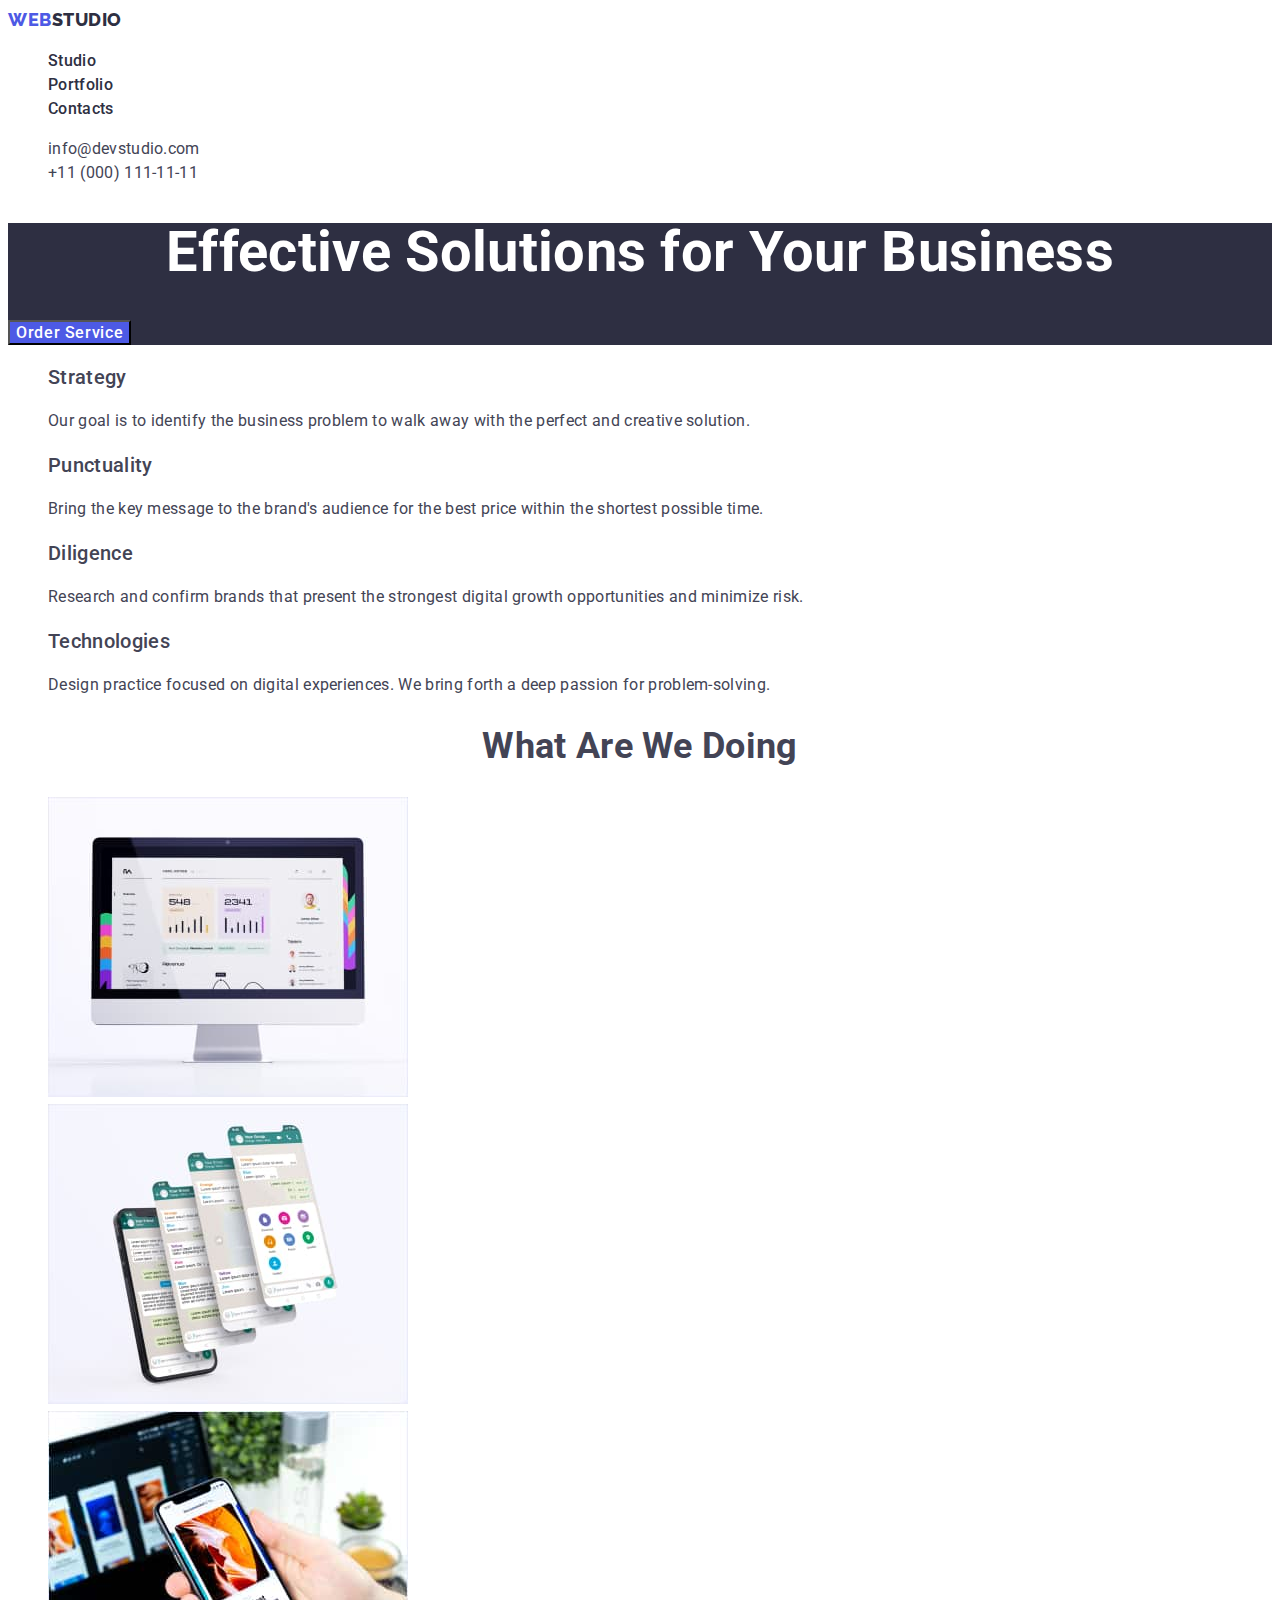
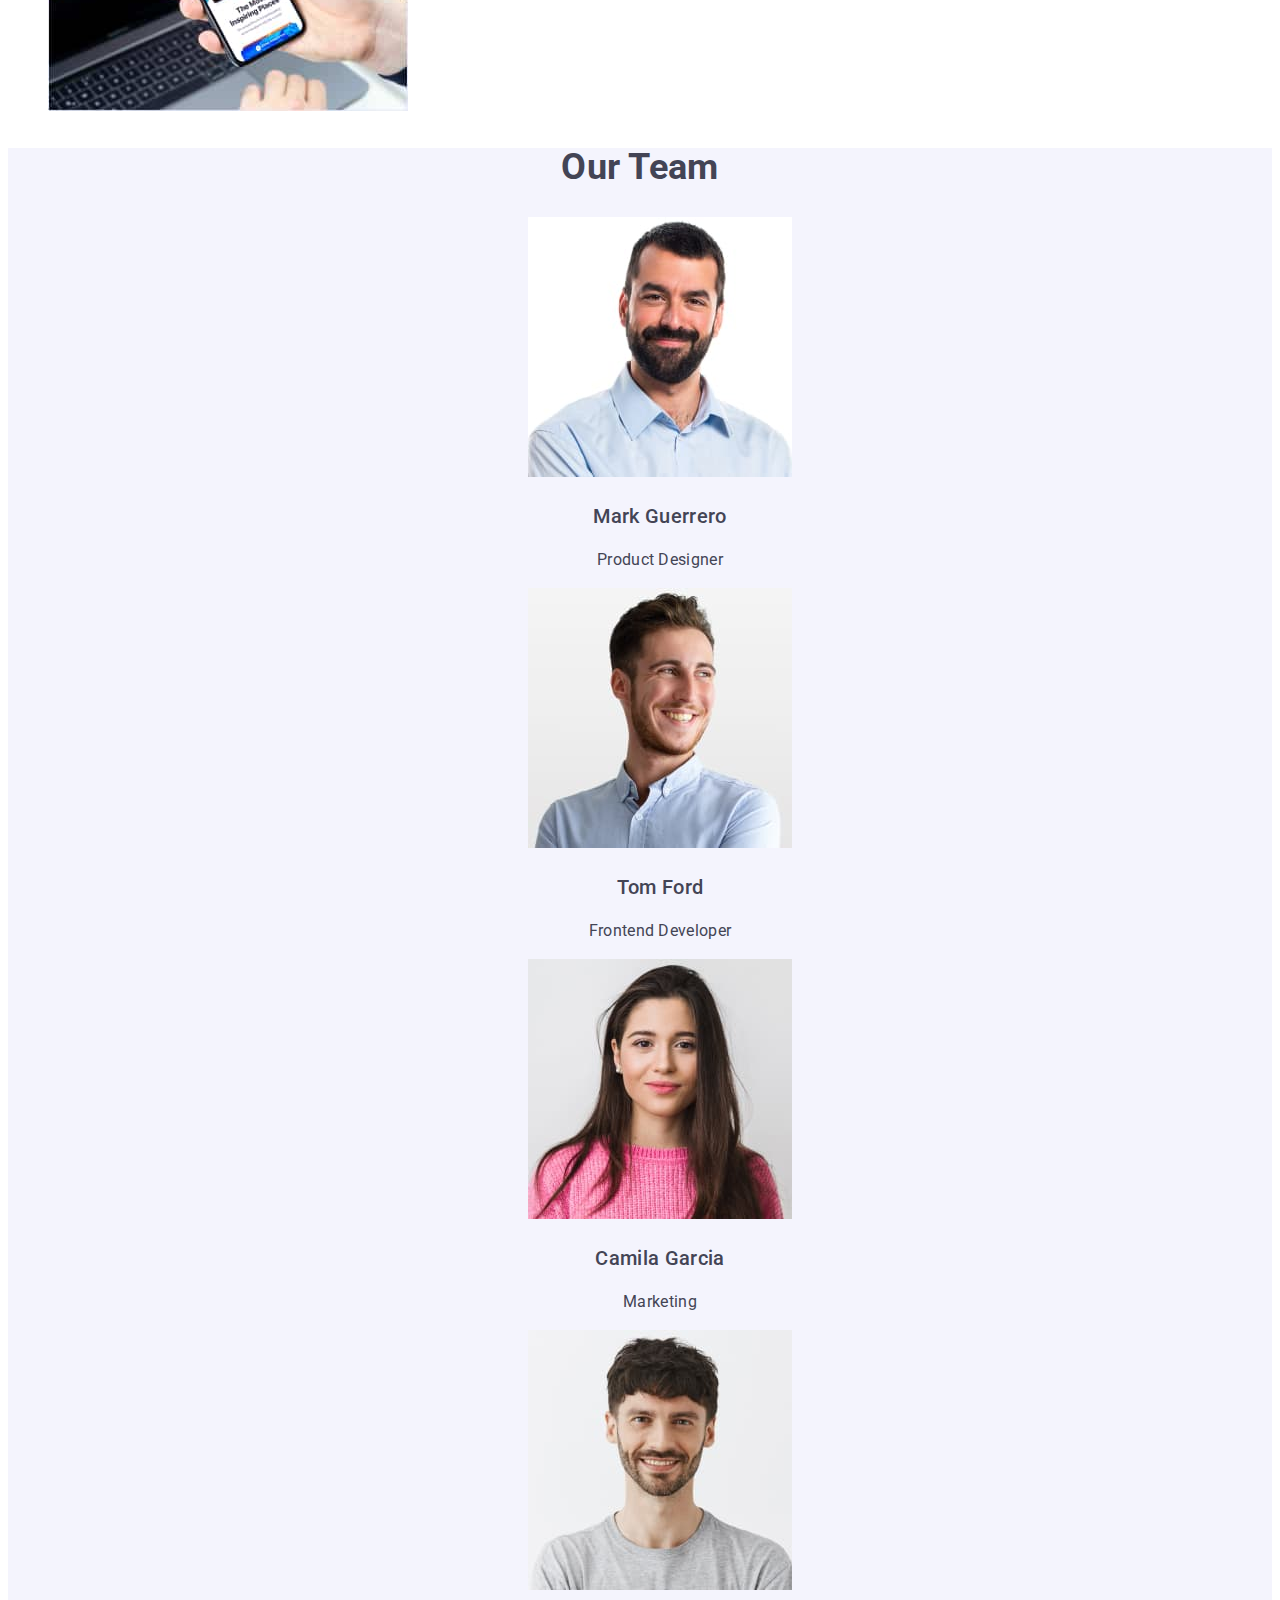
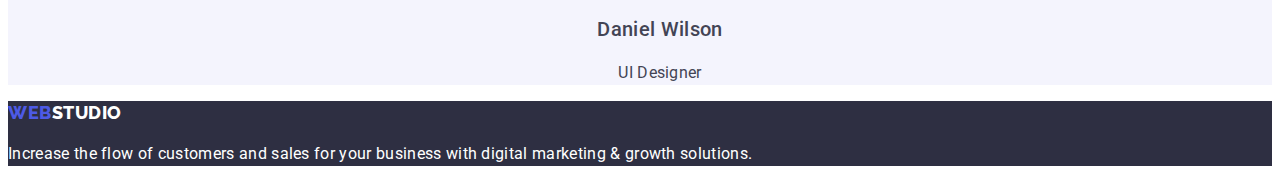
<file: index.html>
<!DOCTYPE html>
<html lang="en">
  <head>
    <meta charset="UTF-8" />
    <meta http-equiv="X-UA-Compatible" content="IE=edge" />
    <meta name="viewport" content="width=device-width, initial-scale=1.0" />
    <link rel="preconnect" href="https://fonts.googleapis.com" />
    <link rel="preconnect" href="https://fonts.gstatic.com" crossorigin />
    <link
      href="https://fonts.googleapis.com/css2?family=Raleway:wght@800&family=Roboto:wght@400;500;700&display=swap"
      rel="stylesheet"
    />
    <link rel="stylesheet" href="./css/styles.css" />
    <title>Web Studio</title>
  </head>
  <body>
    <header>
      <nav>
        <a class="logo-text" href="#"
          ><span class="logo-color">Web</span>Studio</a
        >
        <ul class="main-menu list">
          <li class="menu-item">
            <a class="menu-link" href="./index.html">Studio</a>
          </li>
          <li class="menu-item">
            <a class="menu-link" href="./portfolio.html">Portfolio</a>
          </li>
          <li class="menu-item"><a class="menu-link" href="">Contacts</a></li>
        </ul>
      </nav>
      <ul class="menu-contacts list">
        <li class="menu-contact-item">
          <a class="menu-contact-link" href="mailto:info@devstudio.com"
            >info@devstudio.com</a
          >
        </li>
        <li class="menu-contact-item">
          <a class="menu-contact-link" href="tel:+110001111111"
            >+11 (000) 111-11-11</a
          >
        </li>
      </ul>
    </header>
    <main>
      <section class="hero">
        <h1 class="hero-title">Effective Solutions for Your Business</h1>
        <button class="hero-button" type="button">Order service</button>
      </section>
      <section>
        <!--
        <h2>About Us</h2>
        -->
        <ul class="about-list list">
          <li class="about-list-item">
            <h3 class="about-list-heading">Strategy</h3>
            <p class="about-list-par">
              Our goal is to identify the business problem to walk away with the
              perfect and creative solution.
            </p>
          </li>
          <li class="about-list-item">
            <h3 class="about-list-heading">Punctuality</h3>
            <p class="about-list-par">
              Bring the key message to the brand's audience for the best price
              within the shortest possible time.
            </p>
          </li>
          <li class="about-list-item">
            <h3 class="about-list-heading">Diligence</h3>
            <p class="about-list-par">
              Research and confirm brands that present the strongest digital
              growth opportunities and minimize risk.
            </p>
          </li>
          <li class="about-list-item">
            <h3 class="about-list-heading">Technologies</h3>
            <p class="about-list-par">
              Design practice focused on digital experiences. We bring forth a
              deep passion for problem-solving.
            </p>
          </li>
        </ul>
      </section>
      <section class="we-do-section">
        <h2 class="do-section-heading">What are we doing</h2>
        <ul class="list">
          <li>
            <img
              src="./images/picture3.jpg"
              alt="Website example"
              width="360"
            />
          </li>
          <li>
            <img src="./images/picture2.jpg" alt="App example" width="360" />
          </li>
          <li>
            <img
              src="./images/picture1.jpg"
              alt="Mobile version example"
              width="360"
            />
          </li>
        </ul>
      </section>
      <section class="our-team-section">
        <h2 class="team-section-heading">Our team</h2>
        <ul class="list">
          <li class="team-member-card">
            <img
              src="./images/markguerrero.jpg"
              alt="Mark Guerrero's photo"
              width="264"
            />
            <h3 class="team-member-name">Mark Guerrero</h3>
            <p>Product Designer</p>
          </li>
          <li class="team-member-card">
            <img
              src="./images/tomford.jpg"
              alt="Tom Ford's photo"
              width="264"
            />
            <h3 class="team-member-name">Tom Ford</h3>
            <p>Frontend Developer</p>
          </li>
          <li class="team-member-card">
            <img
              src="./images/camilagarcia.jpg"
              alt="Camila Garcia's photo"
              width="264"
            />
            <h3 class="team-member-name">Camila Garcia</h3>
            <p>Marketing</p>
          </li>
          <li class="team-member-card">
            <img
              src="./images/danielwilson.jpg"
              alt="Daniel Wilson's photo"
              width="264"
            />
            <h3 class="team-member-name">Daniel Wilson</h3>
            <p>UI Designer</p>
          </li>
        </ul>
      </section>
    </main>
    <footer class="footer-section">
      <a class="logo-footer" href="#"><span class="logo-color-footer">Web</span>Studio</a>
      <p class="footer-text">
        Increase the flow of customers and sales for your business with digital
        marketing & growth solutions.
      </p>
    </footer>
  </body>
</html>
</file>
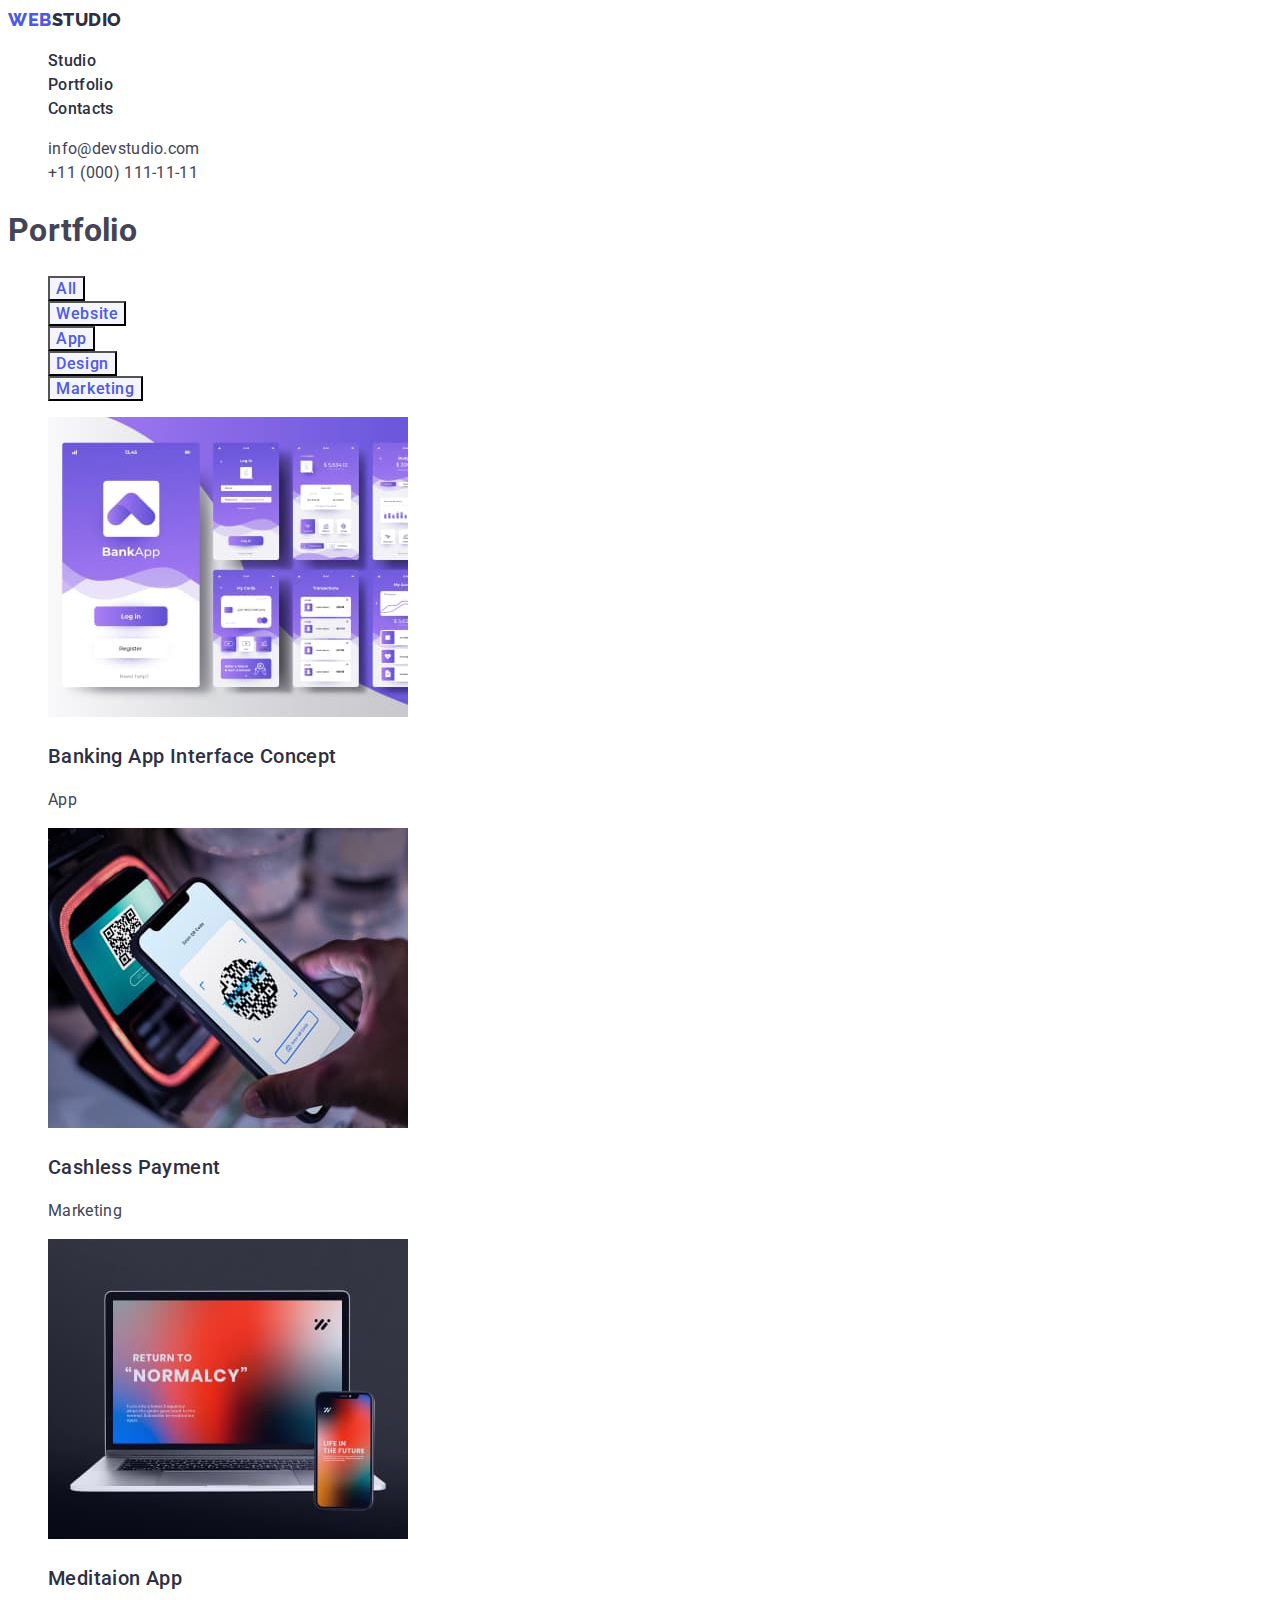
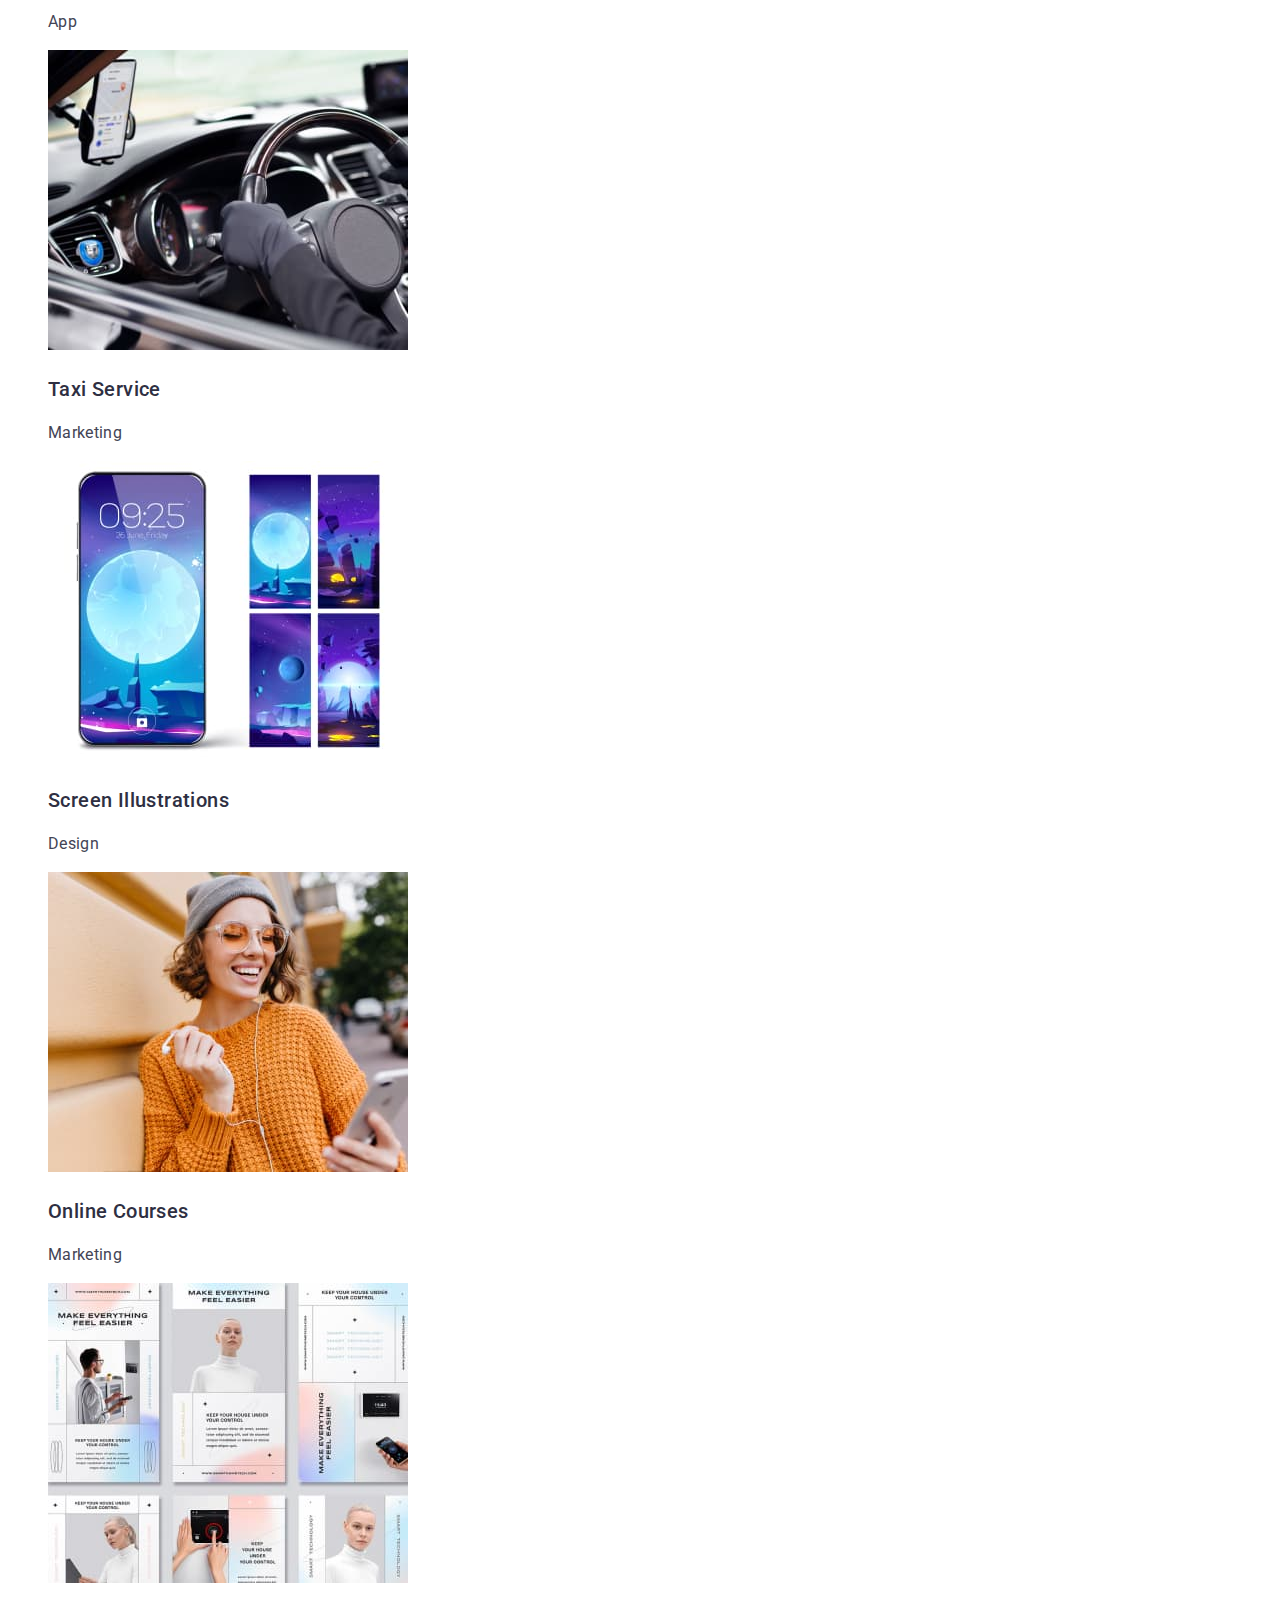
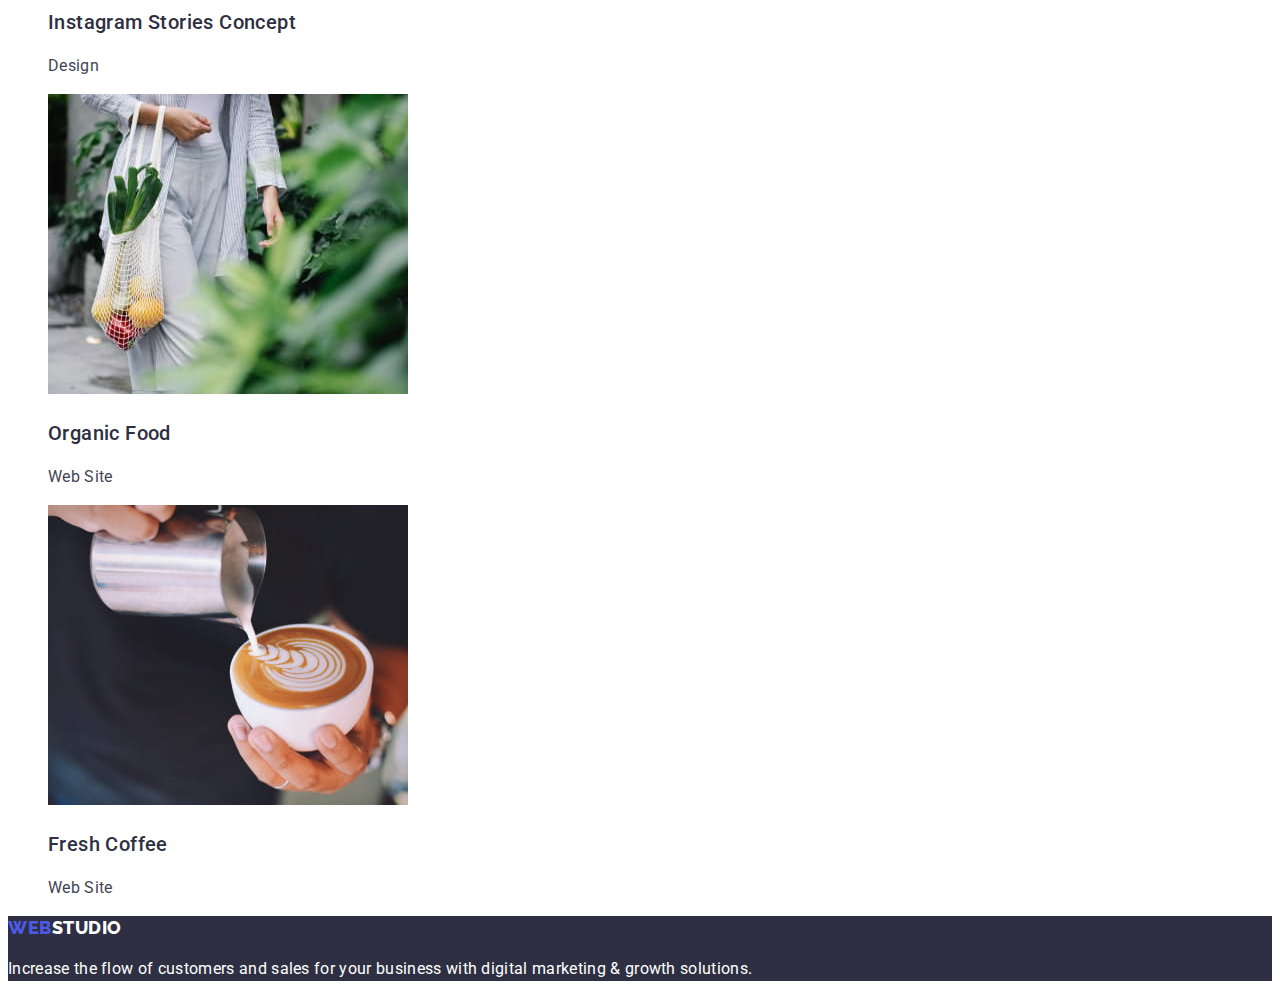
<file: portfolio.html>
<!DOCTYPE html>
<html lang="en">
    <head>
        <meta charset="UTF-8" />
        <meta http-equiv="X-UA-Compatible" content="IE=edge" />
        <meta name="viewport" content="width=device-width, initial-scale=1.0" />
        <link rel="preconnect" href="https://fonts.googleapis.com" />
        <link rel="preconnect" href="https://fonts.gstatic.com" crossorigin />
        <link
            href="https://fonts.googleapis.com/css2?family=Raleway:wght@800&family=Roboto:wght@400;500;700&display=swap"
            rel="stylesheet"
        />
        <link rel="stylesheet" href="./css/styles.css" />
        <title>Web Studio</title>
    </head>
    <body>
        <header>
            <nav>
                <a class="logo-text" href="#"><span class="logo-color">Web</span>Studio</a>
                <ul class="main-menu list">
                    <li class="menu-item">
                        <a class="menu-link" href="./index.html">Studio</a>
                    </li>
                    <li class="menu-item">
                        <a class="menu-link" href="./portfolio.html">Portfolio</a>
                    </li>
                    <li class="menu-item">
                        <a class="menu-link" href="">Contacts</a>
                    </li>
                </ul>
            </nav>
            <ul class="menu-contacts list">
                <li class="menu-contact-item">
                    <a class="menu-contact-link" href="mailto:info@devstudio.com">info@devstudio.com</a>
                </li>
                <li class="menu-contact-item">
                    <a  class="menu-contact-link" href="tel:+110001111111">+11 (000) 111-11-11</a>
                </li>
            </ul>
        </header>
        <main>
            <section>
                <h1>Portfolio</h1>
                <ul class="radio-btn-nav list">
                    <li class="radio-btn-item">
                        <button class="radio-btn" type="button">All</button>
                    </li>
                    <li class="radio-btn-item">
                        <button class="radio-btn" type="button">Website</button>
                    </li>
                    <li class="radio-btn-item">
                        <button class="radio-btn" type="button">App</button>
                    </li>
                    <li class="radio-btn-item">
                        <button class="radio-btn" type="button">Design</button>
                    </li>
                    <li class="radio-btn-item">
                        <button class="radio-btn" type="button">Marketing</button>
                    </li>
                </ul>
                <ul class="portfolio-list list">
                    <li class="portfolio-list-item">
                        <a href="#" class="link">
                            <img 
                                src="./images/app-concept-image.jpg" 
                                alt="App Concept Image" 
                                width="360">
                            <h3 class="portfolio-item-name">Banking App Interface Concept</h3>
                            <p class="portfolio-item-category">App</p>
                        </a>
                    </li>
                    <li class="portfolio-list-item">
                        <a href="#" class="link">
                            <img src="./images/pay-by-phone.jpg" alt="Paying by Phone" width="360">
                            <h3 class="portfolio-item-name">Cashless Payment</h3>
                            <p class="portfolio-item-category">Marketing</p>
                        </a>
                    </li>
                    <li class="portfolio-list-item">
                        <a href="#" class="link">
                            <img src="./images/app-image.jpg" alt="Example of App Interface" width="360">
                            <h3 class="portfolio-item-name">Meditaion App</h3>
                            <p class="portfolio-item-category">App</p>
                        </a>
                    </li>
                    <li class="portfolio-list-item">
                        <a href="#" class="link">
                            <img src="./images/car-interior.jpg" alt="Car Interior" width="360">
                            <h3 class="portfolio-item-name">Taxi Service</h3>
                            <p class="portfolio-item-category">Marketing</p>
                        </a>
                    </li>
                    <li class="portfolio-list-item">
                        <a href="#" class="link">
                            <img src="./images/phone.jpg" alt="Illustration of Phone" width="360">
                            <h3 class="portfolio-item-name">Screen Illustrations</h3>
                            <p class="portfolio-item-category">Design</p>
                        </a>
                    </li>
                    <li class="portfolio-list-item">
                        <a href="#" class="link">
                            <img src="./images/girl-in-headphones.jpg" alt="Girl in Headphones" width="360">
                            <h3 class="portfolio-item-name">Online Courses</h3>
                            <p class="portfolio-item-category">Marketing</p>
                        </a>
                    </li>
                    <li class="portfolio-list-item">
                        <a href="#" class="link">
                            <img src="./images/instagram-stories-examples.jpg" alt="Instagram Stories Examples" width="360">
                            <h3 class="portfolio-item-name">Instagram Stories Concept</h3>
                            <p class="portfolio-item-category">Design</p>
                        </a>
                    </li>
                    <li class="portfolio-list-item">
                        <a href="#" class="link">
                            <img src="./images/girl-with-bag.jpg" alt="Girl with Bag" width="360">
                            <h3 class="portfolio-item-name">Organic Food</h3>
                            <p class="portfolio-item-category">Web Site</p>
                        </a>
                    </li>
                    <li class="portfolio-list-item">
                        <a href="#" class="link">
                            <img src="./images/process-of-making-coffee.jpg" alt="Process of Making Coffee" width="360">
                            <h3 class="portfolio-item-name">Fresh Coffee</h3>
                            <p class="portfolio-item-category">Web Site</p>
                        </a>
                    </li>
                </ul>
            </section>
        </main>
        <footer class="footer-section">
            <a class="logo-footer" href="#"><span class="logo-color-footer">Web</span>Studio</a>
            <p class="footer-text">
                Increase the flow of customers and sales for your business with digital
                marketing & growth solutions.
            </p>
        </footer>
    </body>
</html>
</file>
<file: css/styles.css>
:root {
    --primary-brand-color: #4D5AE5;
    --pressed-state-color: #404BBF;
    --light-mode-backgrounds: #F4F4FD;
    --accent-color: #E7E9FC;
    --success-color: #31D0AA;
    --overlays-shadows-headings: #2E2F42;
    --body-text: #434455;
    --helper-text: #8E8F99;
    --hero-bg: #2E2F42;

}


body {
    font-family: 'Roboto', sans-serif;
    font-weight: 400;
    font-size: 16px;
    line-height: 1.5;
    letter-spacing: 0.02em;
    color: var(--body-text);
}

.list {
    list-style: none;
}

.link {
    text-decoration: none;
}


.logo-text {
    font-family: 'Raleway', sans-serif;
    font-weight: 800;
    font-size: 18px;
    line-height: 1.33;
    letter-spacing: 0.03em;
    text-transform: uppercase;
    color: var(--overlays-shadows-headings);
    text-decoration: none;
}

.logo-color {
    color: var(--primary-brand-color);
}

.menu-link {
    color: var(--overlays-shadows-headings);
    font-weight: 500;
    text-decoration: none;
}

.menu-link:hover,
.menu-link:focus {
    color: var(--primary-brand-color);
}

.menu-contact-link {
    text-decoration: none;
    color: #434455;
}

.menu-contact-link:hover,
.menu-contact-link:focus {
    color: var(--primary-brand-color);
}

.hero {
    background-color: var(--hero-bg);
}


.hero-title {
    font-weight: 700;
    font-size: 56px;
    line-height: 1.07;
    text-align: center;
    color: #FFFFFF;
}

.hero-button {
    font-family: 'Roboto', sans-serif;
    font-size: 16px;
    background-color: var(--primary-brand-color);
    color: #FFFFFF;
    font-weight: 500;
    text-align: center;
    letter-spacing: 0.04em;
    cursor: pointer;
    text-transform: capitalize;
}

.hero-button:hover,
.hero-button:focus {
    background-color: var(--pressed-state-color);
}



.team-section-heading,
.do-section-heading {
    font-weight: 700;
    font-size: 36px;
    line-height: 1.11;
    text-align: center;
    text-transform: capitalize;
}

.about-list-heading,
.team-member-name {
    font-weight: 500;
    font-size: 20px;
    line-height: 1.2;
}

.our-team-section {
    background-color: var(--light-mode-backgrounds);
}

.team-member-card {
    text-align: center;
}

.footer-section {
    background-color: var(--hero-bg);
}

.footer-text {
    color: #FFFFFF;;
}

.logo-footer {
    font-family: 'Raleway', sans-serif;
    font-weight: 800;
    font-size: 18px;
    line-height: 1.33;
    letter-spacing: 0.03em;
    text-transform: uppercase;
    color: #FFFFFF;
    text-decoration: none;
}

.logo-color-footer {
    color: var(--primary-brand-color);
}

.radio-btn {
    font-family: 'Roboto', sans-serif;
    font-weight: 500;
    letter-spacing: 0.04em;
    font-size: 16px;
    color: var(--primary-brand-color);
    background-color: var(--light-mode-backgrounds);
    cursor: pointer;
}

.radio-btn:hover,
.radio-btn:focus {
    color: #FFFFFF;
    background-color: var(--pressed-state-color);
}

.portfolio-item-name {
    font-weight: 500;
    font-size: 20px;
    line-height: 1.2;
    color: var(--overlays-shadows-headings);
    letter-spacing: 0.02em;
}

.portfolio-item-category {
    color: var(--body-text);
    letter-spacing: 0.02em;
}
</file>
